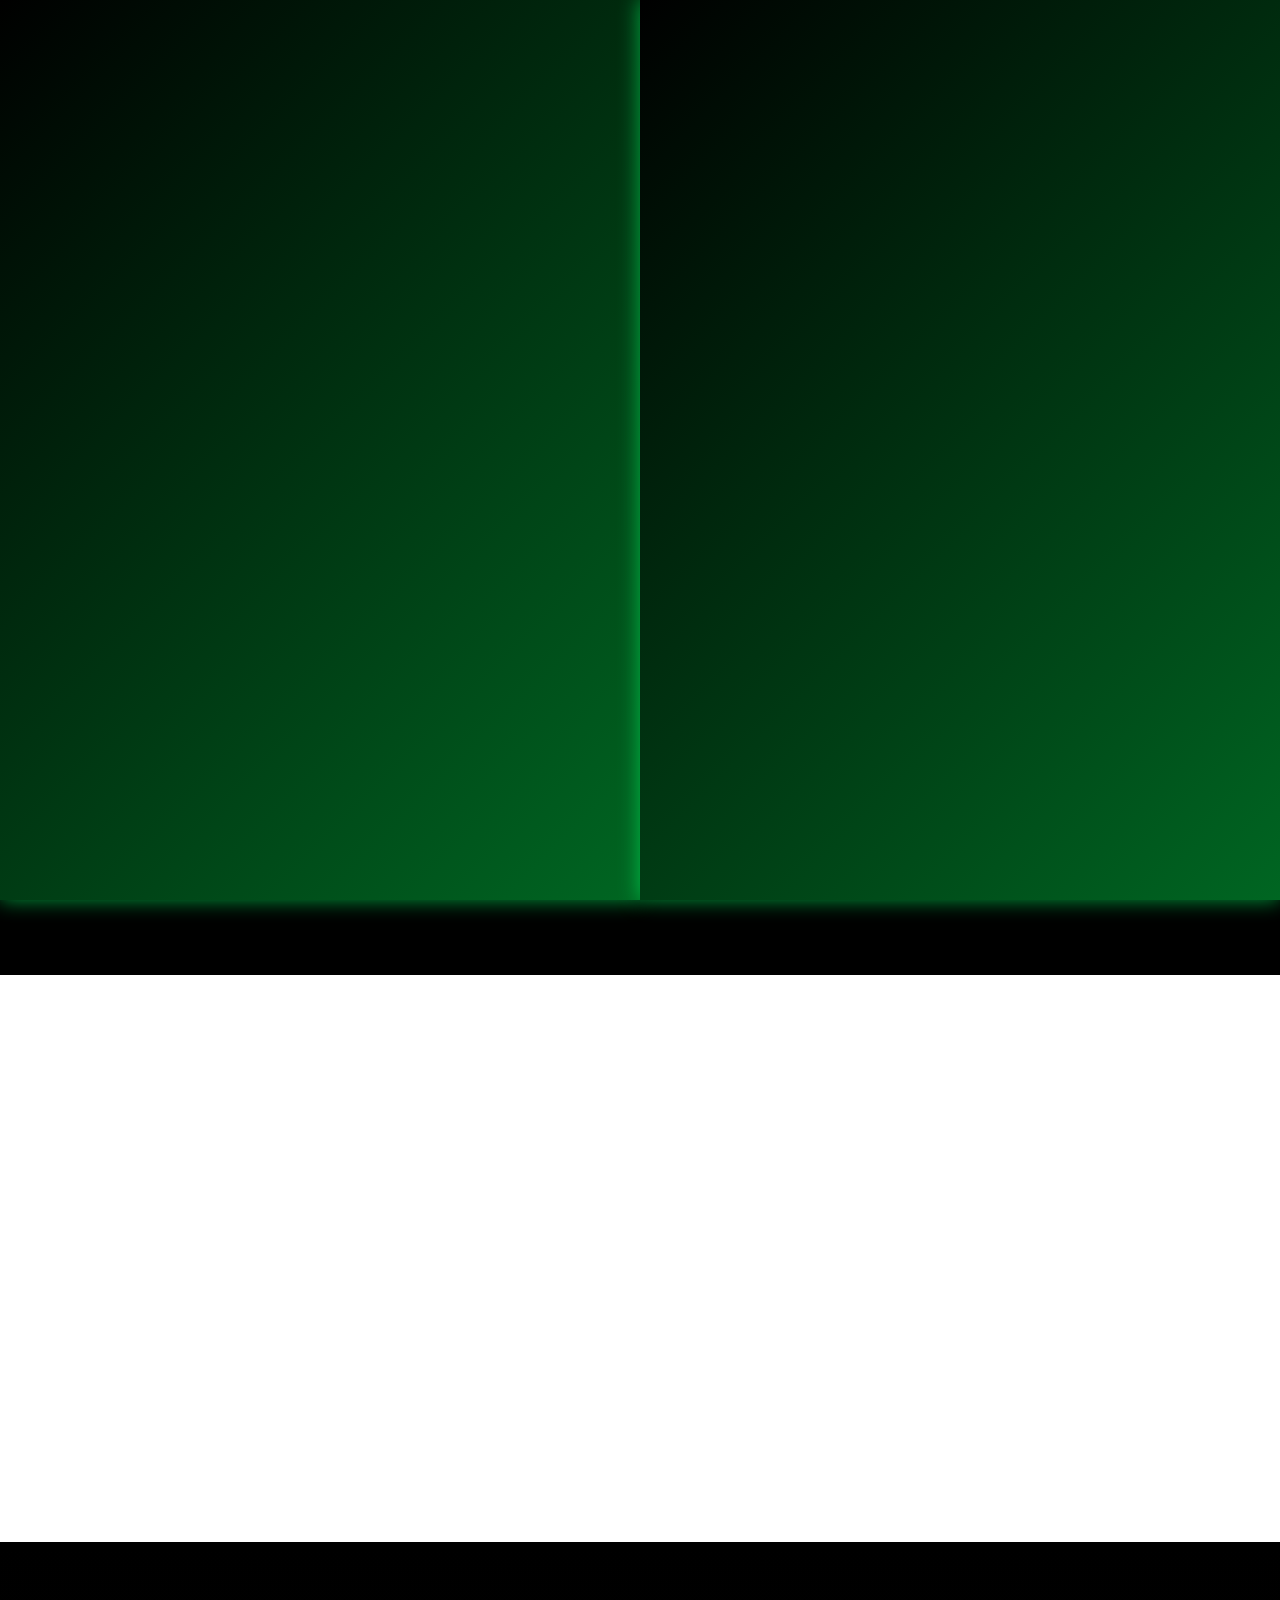
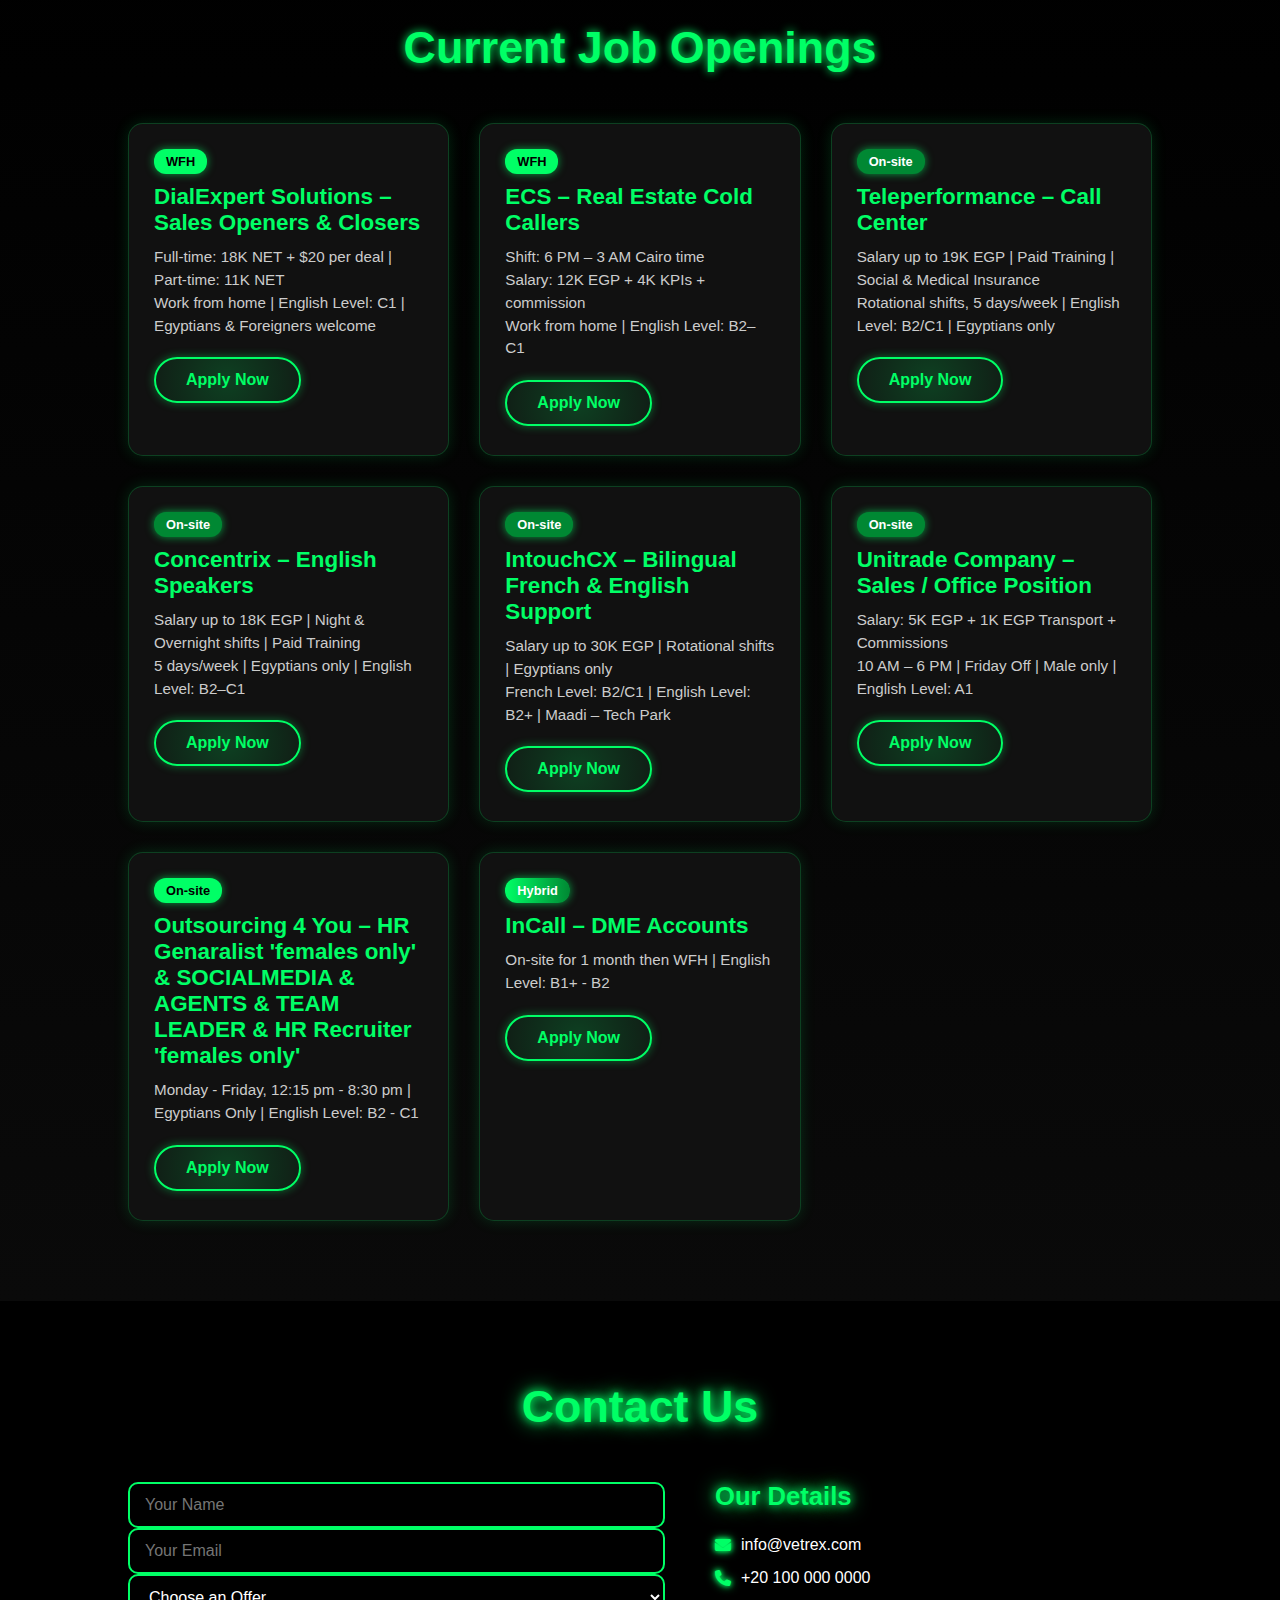
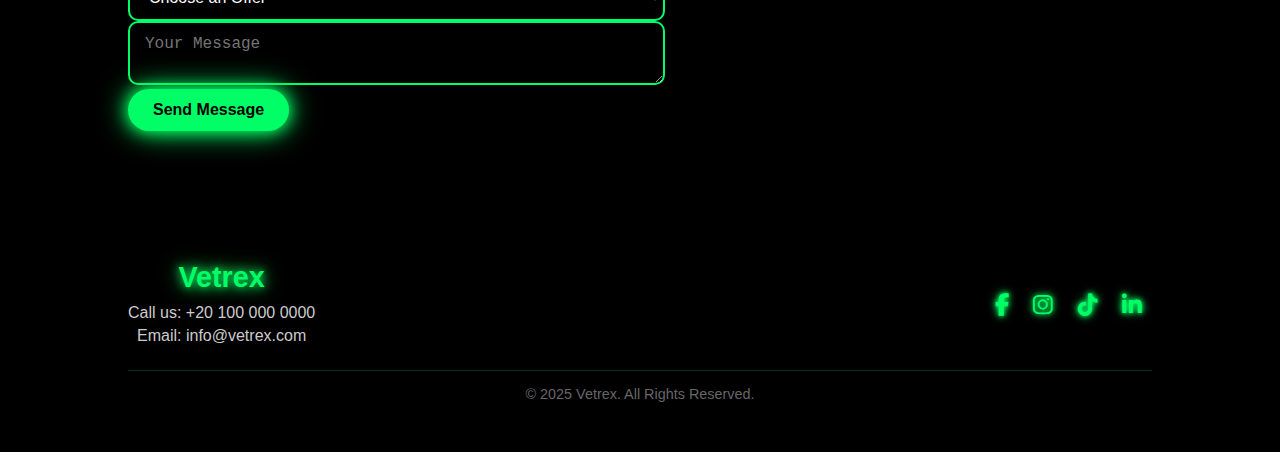
<file: index.html>
<!DOCTYPE html>
<html lang="en">
<head>
  <meta charset="UTF-8">
  <meta name="viewport" content="width=device-width, initial-scale=1.0">
  <title>Vetrex Agency</title>
  <meta name="viewport" content="width=device-width, initial-scale=1.0">
  <link rel="stylesheet" href="https://cdnjs.cloudflare.com/ajax/libs/font-awesome/6.4.0/css/all.min.css"/>
  <link rel="stylesheet" href="style.css">
</head>
<body>


 <!-- Splash Screen -->
  <div id="splash">
    <div class="door left-door"></div>
    <div class="door right-door"></div>

    <div class="logo-container" id="logoBox">
      <img src="img/vetrex-logo.png" alt="Vetrex Logo">
      <h1>VETREX</h1>
    </div>
  </div>


  
  <!-- Main Header -->
<header class="main-header">
  <div class="logo">
    <img src="img/vetrex-logo.jpg" alt="Vetrex Logo">
    <span class="vetrex">VETREX</span>
  </div>

  <!-- Hamburger Icon -->
  <div class="hamburger" id="hamburger">
    <i class="fa fa-bars"></i>
  </div>

  <nav id="nav-menu">
    <ul>
      <li><a href="#hero">Home</a></li>
      <li><a href="#about">About</a></li>
      <li><a href="#jobs">Jobs</a></li>
      <li><a href="#contact">Contact</a></li>
    </ul>
  </nav>
  <a href="login/login.html" class="cta">Log in</a>
</header>


<!-- ===== Hero Section ===== -->
<section class="hero" id="hero">
  <div class="hero-content">
    <h1 class="glitch-text">Welcome to <span>Vetrex</span></h1>
    <p>At Vetrex, we don’t just connect companies with talent,  
      we build bridges between ambition and success.  
      Whether you’re looking for your dream job or the perfect candidate,  
      Vetrex is your gateway to the future of work.  
      Join us today and step into a world of endless possibilities.</p>
    <div class="hero-buttons">
      <a href="#jobs" class="btn">Explore Jobs</a>
      <a href="#contact" class="btn-outline">Hire Talent</a>
    </div>
  </div>

  <!-- أوراق شفافة -->
  <div class="paper paper1"></div>
  <div class="paper paper2"></div>
  <div class="paper paper3"></div>

  <!-- أقلام -->
  <div class="pen pen1"></div>
  <div class="pen pen2"></div>
</section>

<!-- ===== About Us Section ===== -->
<section class="about" id="about">
  <div class="about-container">
    <div class="about-text">
      <h2>About <span>Vetrex</span></h2>
      <p>
        At <span>Vetrex</span>, we connect ambitious talents with the right companies. 
        Our mission is to reshape the hiring industry by delivering transparency, speed, 
        and innovation. Whether you are looking for telesales, real estate, or customer 
        support experts, Vetrex is your trusted hiring partner.  
      </p>
      <p>
        We believe in people. That’s why our agency focuses not just on matching skills, 
        but also on building long-term success stories between candidates and companies.
      </p>
      <a href="#services" class="btn-about">Learn More</a>
    </div>

    <div class="about-img">
      <img src="img/vetrex-logo.png" alt="About Vetrex">
    </div>
  </div>
</section>

<!-- ===== Jobs Section ===== -->
<section id="jobs" class="jobs">
  <h2>Current Job Openings</h2>

  <div class="job-cards">

    <!-- DialExpert -->
    <div class="job-card wfh">
      <div class="badge">WFH</div>
      <h3>DialExpert Solutions – Sales Openers & Closers</h3>
      <p>Full-time: 18K NET + $20 per deal | Part-time: 11K NET<br>
      Work from home | English Level: C1 | Egyptians & Foreigners welcome</p>
      <a href="#" class="btn-apply">Apply Now</a>
    </div>

    <!-- ECS -->
    <div class="job-card wfh">
      <div class="badge">WFH</div>
      <h3>ECS – Real Estate Cold Callers</h3>
      <p>Shift: 6 PM – 3 AM Cairo time<br>
      Salary: 12K EGP + 4K KPIs + commission<br>
      Work from home | English Level: B2–C1</p>
      <a href="#" class="btn-apply">Apply Now</a>
    </div>

    <!-- Teleperformance -->
    <div class="job-card onsite">
      <div class="badge">On-site</div>
      <h3>Teleperformance – Call Center</h3>
      <p>Salary up to 19K EGP | Paid Training | Social & Medical Insurance<br>
      Rotational shifts, 5 days/week | English Level: B2/C1 | Egyptians only</p>
      <a href="#" class="btn-apply">Apply Now</a>
    </div>

    <!-- Concentrix -->
    <div class="job-card onsite">
      <div class="badge">On-site</div>
      <h3>Concentrix – English Speakers</h3>
      <p>Salary up to 18K EGP | Night & Overnight shifts | Paid Training<br>
      5 days/week | Egyptians only | English Level: B2–C1</p>
      <a href="#" class="btn-apply">Apply Now</a>
    </div>

    <!-- IntouchCX -->
    <div class="job-card onsite">
      <div class="badge">On-site</div>
      <h3>IntouchCX – Bilingual French & English Support</h3>
      <p>Salary up to 30K EGP | Rotational shifts | Egyptians only<br>
      French Level: B2/C1 | English Level: B2+ | Maadi – Tech Park</p>
      <a href="#" class="btn-apply">Apply Now</a>
    </div>

    <!-- Unitrade -->
    <div class="job-card onsite">
      <div class="badge">On-site</div>
      <h3>Unitrade Company – Sales / Office Position</h3>
      <p>Salary: 5K EGP + 1K EGP Transport + Commissions<br>
      10 AM – 6 PM | Friday Off | Male only | English Level: A1</p>
      <a href="#" class="btn-apply">Apply Now</a>
    </div>

    <!-- Outsourcing 4 You -->
    <div class="job-card wfh">
      <div class="badge">On-site</div>
      <h3>Outsourcing 4 You – HR Genaralist 'females only' & SOCIALMEDIA & AGENTS & TEAM LEADER & HR Recruiter 'females only'</h3>
      <p> Monday - Friday, 12:15 pm - 8:30 pm |  Egyptians Only	 | English Level: B2 - C1</p>
      <a href="#" class="btn-apply">Apply Now</a>
    </div>

    <!-- InCall -->
    <div class="job-card hybrid">
      <div class="badge">Hybrid</div>
      <h3>InCall – DME Accounts</h3>
      <p>On-site for 1 month then WFH | English Level: B1+ - B2</p>
      <a href="#" class="btn-apply">Apply Now</a>
    </div>

  </div>
</section>
<!-- ===== Contact Section ===== -->
<section class="contact-section">
  <h2>Contact Us</h2>
  <div class="contact-grid">
    <!-- Contact Form -->
    <div class="contact-form" id="contact">
      <form>
        <input type="text" placeholder="Your Name" required>
        <input type="email" placeholder="Your Email" required>
        <select>
          <option selected disabled>Choose an Offer</option>
          <option>DialExpert</option>
          <option>ECS</option>
          <option>Teleperformance</option>
          <option>Concentrix</option>
          <option>Incall</option>
          <option>IntouchCX</option>
          <option>Unitrade</option>
        </select>
        <textarea placeholder="Your Message" required></textarea>
        <button type="submit">Send Message</button>
      </form>
    </div>

    <!-- Contact Info -->
    <div class="contact-info">
      <h3>Our Details</h3>
      <p><i class="fa-solid fa-envelope"></i> info@vetrex.com</p>
      <p><i class="fa-solid fa-phone"></i> +20 100 000 0000</p>
    </div>
  </div>
</section>

<!-- Main Footer -->
<footer class="main-footer">
  <div class="footer-content">
    <div class="footer-info">
      <h3>Vetrex</h3>
      <p>Call us: +20 100 000 0000</p>
      <p>Email: info@vetrex.com</p>
    </div>

    <div class="footer-social">
      <a href="#" target="_blank"><i class="fab fa-facebook-f"></i></a>
      <a href="#" target="_blank"><i class="fab fa-instagram"></i></a>
      <a href="#" target="_blank"><i class="fab fa-tiktok"></i></a>
      <a href="#" target="_blank"><i class="fab fa-linkedin-in"></i></a>
    </div>
  </div>
  <div class="footer-bottom">
    &copy; 2025 Vetrex. All Rights Reserved.
  </div>
</footer>



    <script src="main.js"></script>

</body>
</html>
</file>
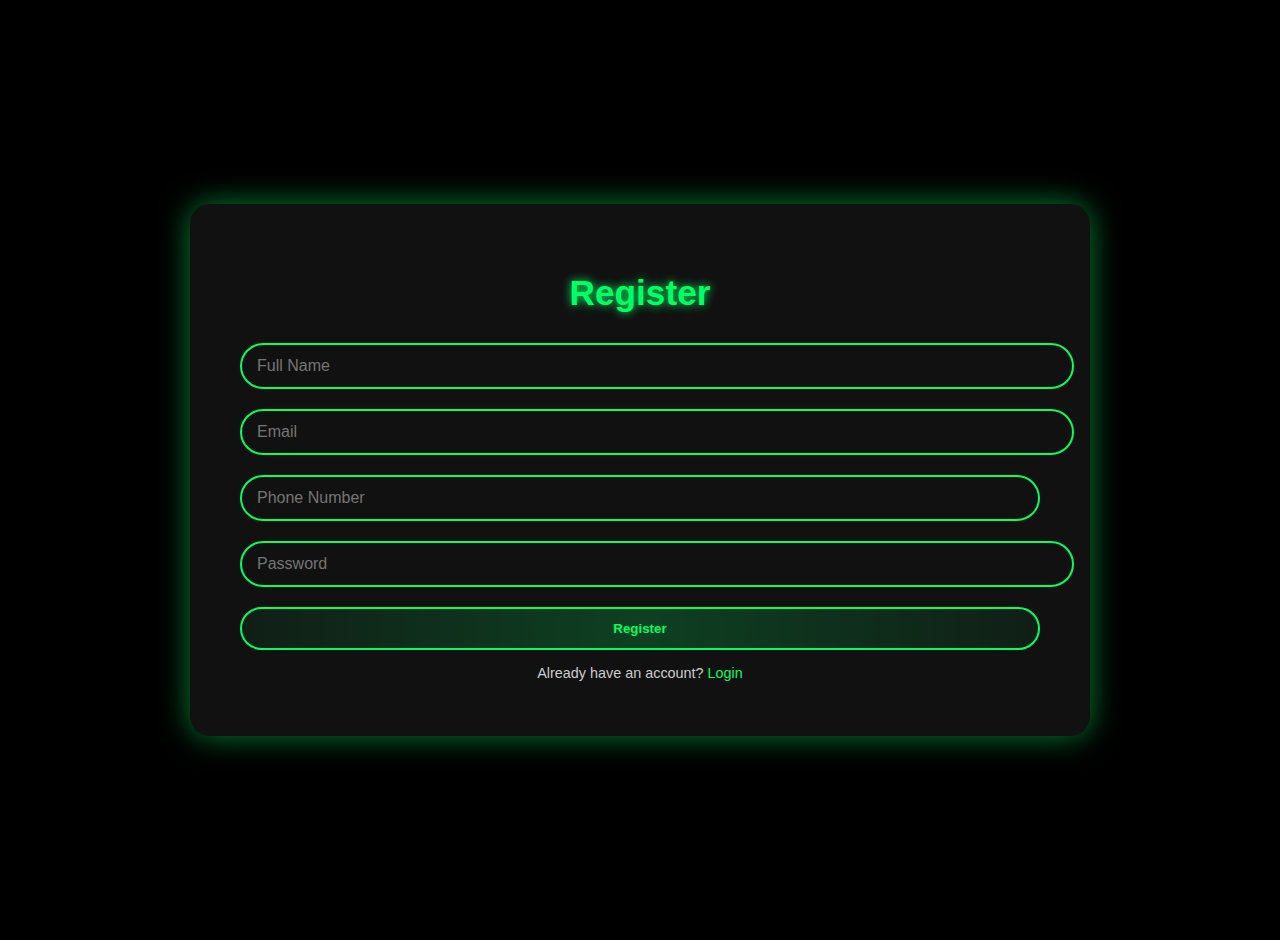
<file: login/login.html>
<!DOCTYPE html>
<html lang="en">
<head>
<meta charset="UTF-8">
<meta name="viewport" content="width=device-width, initial-scale=1.0">
<title>Vetrex Login/Register</title>
<link rel="stylesheet" href="style.css">
</head>
<body>

<section class="auth-section">
  <div class="auth-container">
    
    <!-- ===== Register Box ===== -->
    <div class="auth-box" id="register-box">
      <h2>Register</h2>
      <form id="register-form">
        <div class="input-group">
          <input type="text" name="fullname" required placeholder="Full Name">
        </div>
        <div class="input-group">
          <input type="email" name="reg_email" required placeholder="Email">
        </div>
        <div class="input-group phone-group">
          <input type="tel" name="phone" required placeholder="Phone Number" pattern="[0-9]{10}">
        </div>
        <div class="input-group">
          <input type="password" name="reg_password" required placeholder="Password">
        </div>
        <button type="submit" class="btn-auth">Register</button>
      </form>
      <p class="auth-footer">Already have an account? <a href="#" id="show-login">Login</a></p>
    </div>

    <!-- ===== Login Box ===== -->
    <div class="auth-box" id="login-box">
      <h2>Login</h2>
      <form id="login-form">
        <div class="input-group">
          <input type="email" name="login_email" required placeholder="Email">
        </div>
        <div class="input-group">
          <input type="password" name="login_password" required placeholder="Password">
        </div>
        <button type="submit" class="btn-auth">Login</button>
      </form>
      <p class="auth-footer">Don't have an account? <a href="#" id="show-register">Register</a></p>
    </div>

  </div>
</section>

<script src="script.js"></script>
</body>
</html>
</file>
<file: style.css>
* {
      margin: 0;
      padding: 0;
      box-sizing: border-box;
    }

    body {
      font-family: Arial, sans-serif;
       overflow-x: hidden; /* بس يمنع اسكرول يمين/شمال */
  overflow-y: auto;   /* يسمح بالسكروول العمودي */
      background: white; /* خلفية الموقع الأساسية */
    }

    /* ===== Splash Screen (بوابة) ===== */
    #splash {
      position: fixed;
      top: 0;
      left: 0;
      width: 100%;
      height: 100vh;
      display: flex;
      justify-content: center;
      align-items: center;
      background: linear-gradient(135deg, black, #003300); /* بوابة بتدرج أسود - أخضر */
      z-index: 9999;
      flex-direction: column;
    }

    .door {
      position: absolute;
      top: 0;
      width: 50%;
      height: 100%;
      background: linear-gradient(135deg, black, #006622); /* البوابات بتدرج */
      transition: transform 2s ease-in-out;
      box-shadow: 0 0 20px rgba(0, 255, 100, 0.6); /* لمسة glow */
    }

    .left-door {
      left: 0;
    }

    .right-door {
      right: 0;
    }

    .logo-container {
      display: flex;
      align-items: center;
      gap: 15px;
      z-index: 10000;
      opacity: 0;
      animation: fadeIn 1.5s forwards;
    }

    .logo-container img {
      width: 120px;
      filter: drop-shadow(0 0 8px #00ff66); /* Glow أخضر للوجو */
    }

    .logo-container h1 {
      font-size: 3rem;
      font-weight: bold;
      letter-spacing: 2px;
      background: linear-gradient(90deg, black, #00ff66);
      -webkit-background-clip: text;
      -webkit-text-fill-color: transparent;
      background-clip: text;
      text-fill-color: transparent;
      text-shadow: 0 0 12px rgba(0, 255, 100, 0.6); /* تأثير Neon */
    }

    @keyframes fadeIn {
      from { opacity: 0; transform: scale(0.8); }
      to { opacity: 1; transform: scale(1); }
    }

    @keyframes fadeOut {
      from { opacity: 1; }
      to { opacity: 0; transform: scale(0.8); }
    }
/* ===== Header Section ===== */
.main-header {
  width: 100%;
  padding: 15px 40px;
  background: black;
  display: flex;
  justify-content: space-between;
  align-items: center;
  position: sticky;
  top: 0;
  z-index: 100;
  box-shadow: 0 3px 10px rgba(0,0,0,0.4);
}

.main-header .logo {
  display: flex;
  align-items: center;
  gap: 10px;
}

.main-header .logo img {
  width: 45px;
  filter: drop-shadow(0 0 6px #00ff66);
}

.main-header .logo span {
  font-size: 1.5rem;
  font-weight: bold;
  background: linear-gradient(90deg, black 50%, #00cc44 50%);
  -webkit-background-clip: text;
  -webkit-text-fill-color: transparent;
  text-shadow: 0 0 6px rgba(0,255,100,0.4);
  cursor: pointer;
  transition: all 0.4s ease-in-out;
}

/* Hover effect على اللوجو */
.main-header .logo span:hover {
  -webkit-text-fill-color: white;
  background: none;
  text-shadow: 0 0 10px #00ff66, 0 0 20px #00ff66;
}

.main-header nav ul {
  list-style: none;
  display: flex;
  gap: 30px;
}

.main-header nav ul li a {
  position: relative;
  color: white;
  text-decoration: none;
  font-weight: 500;
  transition: color 0.3s;
  padding: 5px 0;
}

.main-header nav ul li a::after {
  content: "";
  position: absolute;
  left: 0;
  bottom: 0;
  width: 0%;
  height: 2px;
  background: #00ff66;
  transition: width 0.3s ease-in-out;
  box-shadow: 0 0 5px #00ff66, 0 0 10px #00ff66;
}

.main-header nav ul li a:hover::after,
.main-header nav ul li a:active::after {
  width: 100%;
}

.main-header nav ul li a:hover {
  color: #00ff66;
}

.main-header nav ul li a:active {
  color: #00ff66;
  text-shadow: 0 0 10px #00ff66, 0 0 20px #00ff66;
  transform: scale(0.95);
}


.main-header .cta {
  background: linear-gradient(90deg, #00aa44, black);
  color: white;
  padding: 10px 20px;
  border-radius: 25px;
  font-weight: bold;
  text-decoration: none;
  transition: 0.3s;
}

.main-header .cta:hover {
  background: linear-gradient(90deg, black, #00ff66);
  box-shadow: 0 0 10px #00ff66;
}

/* ===== Vetrex Logo Text ===== */
.vetrex {
  font-size: 2.5rem;
  font-weight: 900;
  letter-spacing: 3px;
  color: transparent;
  -webkit-text-stroke: 2px #00ff66;
  text-shadow: 0 0 10px #00ff66, 0 0 20px #00ff66, 0 0 40px #00ff66;
  position: relative;
  cursor: pointer;
  transition: all 0.5s ease-in-out;
  overflow: hidden;
}

.vetrex:hover {
  -webkit-text-stroke: 0px;
  background: linear-gradient(90deg, #00ff66, black, #00ff66);
  -webkit-background-clip: text;
  -webkit-text-fill-color: transparent;
  text-shadow: 0 0 15px #00ff66, 0 0 30px #00ff66;
}

/* Shine Line Animation */
.vetrex::after {
  content: "";
  position: absolute;
  top: 0;
  left: -100%;
  width: 100%;
  height: 100%;
  background: linear-gradient(
    120deg,
    transparent,
    rgba(255, 255, 255, 0.6),
    transparent
  );
  transform: skewX(-25deg);
}

.vetrex:hover::after {
  animation: shine 1s forwards;
}

@keyframes shine {
  100% {
    left: 150%;
  }
}

/* ===== Hero Section ===== */
.hero {
  position: relative;
  height: 100vh;
  display: flex;
  flex-direction: column;
  justify-content: center;
  align-items: center;
  text-align: center;
  overflow: hidden;
  background: black;
  color: white;
  padding: 0 20px;
}

/* المحتوى */
.hero-content {
  position: relative;
  z-index: 10; /* يخليها فوق الورق والأقلام */
  max-width: 700px;
}

.glitch-text {
  font-size: 3.5rem;
  font-weight: 900;
  text-transform: uppercase;
  letter-spacing: 4px;
  margin-bottom: 20px;
  color: white;
  position: relative;
  cursor: pointer;
  transition: all 0.4s ease-in-out;
}

/* اللون الأخضر */
.glitch-text span {
  color: #00ff66;
  transition: all 0.4s ease-in-out;
}

/* Hover طبيعي */
.glitch-text:hover {
  color: #00ff66;
  text-shadow: 0 0 10px #00ff66, 0 0 20px #00ff66, 0 0 40px #00ff66;
  transform: scale(1.05);
}

/* Pixel Effect عند الضغط */
.glitch-text:active {
  animation: pixel-glitch 0.4s steps(4) forwards;
}

@keyframes pixel-glitch {
  0% {
    clip-path: inset(0 0 0 0);
    filter: none;
  }
  25% {
    clip-path: inset(10% 0 30% 0);
    filter: contrast(200%) brightness(150%);
  }
  50% {
    clip-path: inset(30% 0 50% 0);
    filter: hue-rotate(90deg);
  }
  75% {
    clip-path: inset(60% 0 20% 0);
    filter: contrast(300%) saturate(200%);
  }
  100% {
    clip-path: inset(0 0 0 0);
    filter: none;
  }
}


.hero-content p {
  font-size: 1.2rem;
  line-height: 1.6;
  margin-bottom: 30px;
  color: #ddd;
}

.hero-buttons {
  display: flex;
  gap: 20px;
  justify-content: center;
}

.hero-buttons .btn,
.hero-buttons .btn-outline {
  padding: 12px 25px;
  font-size: 1rem;
  font-weight: bold;
  border-radius: 30px;
  text-decoration: none;
  transition: 0.3s;
}

.hero-buttons .btn {
  background: linear-gradient(90deg, #00ff66, black);
  color: white;
}

.hero-buttons .btn:hover {
  background: linear-gradient(90deg, black, #00ff66);
  box-shadow: 0 0 15px #00ff66;
}

.hero-buttons .btn-outline {
  border: 2px solid #00ff66;
  color: #00ff66;
  background: transparent;
}

.hero-buttons .btn-outline:hover {
  background: #00ff66;
  color: black;
  box-shadow: 0 0 15px #00ff66;
}

/* ===== Decorations (ورق وأقلام) ===== */
.paper, .pen {
  position: absolute;
  z-index: 1; /* ورا المحتوى */
}

/* الورق */
.paper {
  width: 50px;
  height: 70px;
  background: rgba(255, 255, 255, 0.15);
  backdrop-filter: blur(3px);
  border-radius: 6px;
  border: 1px solid rgba(255,255,255,0.25);
  animation: floatPaper 10s linear infinite;
}

.paper1 { left: 10%; bottom: -100px; animation-delay: 0s; }
.paper2 { left: 45%; bottom: -120px; animation-delay: 4s; }
.paper3 { left: 75%; bottom: -150px; animation-delay: 7s; }

@keyframes floatPaper {
  0% { transform: translateY(0) rotate(0deg); opacity: 0; }
  20% { opacity: 1; }
  50% { transform: translateY(-500px) rotate(180deg); opacity: 0.9; }
  100% { transform: translateY(-1000px) rotate(360deg); opacity: 0; }
}

/* الأقلام */
.pen {
  width: 8px;
  height: 80px;
  background: linear-gradient(180deg, #222, #555, #111);
  border-radius: 3px;
  box-shadow: 0 0 8px rgba(0,255,100,0.4);
  animation: floatPen 12s linear infinite;
}

.pen::before {
  content: "";
  position: absolute;
  top: -10px;
  left: -2px;
  width: 12px;
  height: 12px;
  background: gold;
  clip-path: polygon(50% 0, 0 100%, 100% 100%);
}

.pen1 { left: 20%; bottom: -200px; animation-delay: 2s; }
.pen2 { left: 60%; bottom: -250px; animation-delay: 6s; }

@keyframes floatPen {
  0% { transform: translateY(0) rotate(-20deg); opacity: 0; }
  20% { opacity: 1; }
  50% { transform: translateY(-600px) rotate(20deg); opacity: 0.9; }
  100% { transform: translateY(-1200px) rotate(-20deg); opacity: 0; }
}

/* ===== About Us Section ===== */
.about {
  background: linear-gradient(180deg, #000, #0a0a0a);
  padding: 80px 10%;
  color: white;
  position: relative;
  overflow: hidden;
}

.about-container {
  display: flex;
  align-items: center;
  justify-content: space-between;
  flex-wrap: wrap;
  gap: 40px;
}

.about-text {
  flex: 1 1 500px;
  animation: fadeUp 1s ease forwards;
}

.about-text h2 {
  font-size: 2.8rem;
  margin-bottom: 20px;
  position: relative;
}

.about-text h2 span {
  color: #00ff66;
  text-shadow: 0 0 10px #00ff66;
}

/* Underline Animation */
.about-text h2::after {
  content: "";
  position: absolute;
  bottom: -8px;
  left: 0;
  width: 0;
  height: 3px;
  background: #00ff66;
  transition: width 0.6s ease;
}

.about-text h2:hover::after {
  width: 100%;
}

.about-text p {
  font-size: 1.1rem;
  line-height: 1.7;
  color: #ccc;
  margin-bottom: 20px;
  animation: fadeIn 1.5s ease forwards;
}

.btn-about {
  display: inline-block;
  margin-top: 15px;
  padding: 12px 30px;
  border-radius: 30px;
  background: linear-gradient(90deg, #00ff66, black);
  color: white;
  font-weight: bold;
  text-decoration: none;
  transition: 0.3s;
}

.btn-about:hover {
  background: linear-gradient(90deg, black, #00ff66);
  box-shadow: 0 0 15px #00ff66;
}

.about-img {
  flex: 1 1 400px;
  text-align: center;
  animation: fadeRight 1.2s ease forwards;
}

.about-img img {
  width: 100%;
  max-width: 400px;
  border-radius: 20px;
  box-shadow: 0 0 20px rgba(0,255,100,0.4);
  transition: transform 0.4s ease;
}

.about-img img:hover {
  transform: scale(1.05);
}

/* Animations */
@keyframes fadeUp {
  from { opacity: 0; transform: translateY(50px); }
  to { opacity: 1; transform: translateY(0); }
}

@keyframes fadeRight {
  from { opacity: 0; transform: translateX(80px); }
  to { opacity: 1; transform: translateX(0); }
}

@keyframes fadeIn {
  from { opacity: 0; }
  to { opacity: 1; }
}
/* ===== Scroll Reveal Effect ===== */
.about, .hero, .about-text, .about-img {
  opacity: 0;
  transform: translateY(60px);
  transition: all 1s ease-out;
}

.reveal {
  opacity: 1 !important;
  transform: translateY(0) !important;
}
.jobs {
  background: linear-gradient(180deg, #000, #0a0a0a);
  padding: 80px 10%;
  color: white;
  position: relative;
  overflow: hidden;
}

.jobs h2 {
  text-align: center;
  font-size: 2.8rem;
  margin-bottom: 50px;
  color: #00ff66;
  text-shadow: 0 0 10px #00ff66;
}

.job-cards {
  display: grid;
  grid-template-columns: repeat(auto-fit, minmax(280px, 1fr));
  gap: 30px;
}

.job-card {
  background: #111;
  border: 1px solid rgba(0,255,100,0.2);
  border-radius: 15px;
  padding: 25px;
  box-shadow: 0 0 15px rgba(0,255,100,0.15);
  transition: transform 0.3s, box-shadow 0.3s;
}

.job-card:hover {
  transform: translateY(-8px);
  box-shadow: 0 0 25px rgba(0,255,100,0.4);
}

.job-card h3 {
  font-size: 1.4rem;
  color: #00ff66;
  margin-bottom: 10px;
}

.job-card p {
  font-size: 0.95rem;
  line-height: 1.5;
  color: #ccc;
}

.btn-apply {
  display: inline-block;
  margin-top: 20px;
  padding: 12px 30px;
  border-radius: 50px;
  background: transparent;
  color: #00ff66;
  font-weight: bold;
  text-decoration: none;
  border: 2px solid #00ff66;
  position: relative;
  overflow: hidden;
  transition: all 0.4s ease-in-out;
  box-shadow: 0 0 10px rgba(0,255,100,0.4);
}

.btn-apply::before {
  content: "";
  position: absolute;
  top: -50%;
  left: -50%;
  width: 200%;
  height: 200%;
  background: radial-gradient(circle, rgba(0,255,100,0.2), transparent 70%);
  animation: pulseGlow 2.5s infinite;
}

@keyframes pulseGlow {
  0% { transform: scale(0.8); opacity: 0.7; }
  50% { transform: scale(1.2); opacity: 0.2; }
  100% { transform: scale(0.8); opacity: 0.7; }
}

.btn-apply:hover {
  background: #00ff66;
  color: black;
  transform: scale(1.05);
  box-shadow: 0 0 20px #00ff66, 0 0 40px #00ff66;
}

/* Badge Colors */
.badge {
  display: inline-block;
  padding: 5px 12px;
  border-radius: 12px;
  font-size: 0.8rem;
  font-weight: bold;
  margin-bottom: 10px;
  color: #fff;
  box-shadow: 0 0 8px rgba(0,255,100,0.6);
}

.wfh .badge { background: #00ff66; color: black; }
.onsite .badge { background: #008833; }
.hybrid .badge { background: linear-gradient(90deg, #00ff66, #008833); }

/* ===== Contact Section ===== */
.contact-section {
  background: #000;
  color: #fff;
  padding: 80px 10%;
}

.contact-section h2 {
  color: #00ff66;
  text-shadow: 0 0 10px #00ff66, 0 0 20px #00ff66;
  margin-bottom: 50px;
  font-size: 2.8rem;
  text-align: center;
}

.contact-grid {
  display: flex;
  gap: 50px;
  flex-wrap: wrap;
  justify-content: center;
  align-items: flex-start;
}

.contact-form {
  flex: 1 1 400px;
  display: flex;
  flex-direction: column;
  gap: 15px;
}

.contact-form input,
.contact-form textarea,
.contact-form select {
  width: 100%;
  padding: 12px 15px;
  border-radius: 10px;
  border: 2px solid #00ff66;
  background: rgba(0,0,0,0.8);
  color: #fff;
  font-size: 1rem;
  outline: none;
  transition: all 0.3s ease;
}

.contact-form input:focus,
.contact-form textarea:focus,
.contact-form select:focus {
  border-color: #00ffcc;
  box-shadow: 0 0 15px #00ff66;
}

.contact-form button {
  padding: 12px 25px;
  font-size: 1rem;
  font-weight: bold;
  color: black;
  background: #00ff66;
  border: none;
  border-radius: 50px;
  cursor: pointer;
  box-shadow: 0 0 15px #00ff66, 0 0 30px #00ff66;
  transition: all 0.3s ease;
}

.contact-form button:hover {
  background: black;
  color: #00ff66;
  box-shadow: 0 0 25px #00ffcc, 0 0 50px #00ff66;
}

.contact-info {
  flex: 1 1 300px;
}

.contact-info h3 {
  color: #00ff66;
  text-shadow: 0 0 10px #00ff66, 0 0 20px #00ff66;
  margin-bottom: 25px;
  font-size: 1.6rem;
}

.contact-info p {
  font-size: 1rem;
  margin-bottom: 15px;
  display: flex;
  align-items: center;
  gap: 10px;
  transition: all 0.3s ease;
}

.contact-info i {
  color: #00ff66;
  text-shadow: 0 0 5px #00ff66, 0 0 10px #00ff66;
  transition: all 0.3s ease;
}

.contact-info p:hover i {
  color: #00ffcc;
  text-shadow: 0 0 10px #00ffcc, 0 0 20px #00ffcc;
}

.contact-info p:hover {
  transform: translateX(5px);
}

/* Main Footer*/
.main-footer {
  background: #000;
  color: #fff;
  padding: 50px 10%;
  text-align: center;
  position: relative;
}

.footer-content {
  display: flex;
  flex-wrap: wrap;
  justify-content: space-between;
  align-items: center;
  gap: 30px;
  margin-bottom: 20px;
}

.footer-info h3 {
  color: #00ff66;
  text-shadow: 0 0 10px #00ff66, 0 0 20px #00ff66;
  font-size: 1.8rem;
  margin-bottom: 10px;
}

.footer-info p {
  font-size: 1rem;
  color: #ccc;
  margin: 5px 0;
}

.footer-social a {
  margin: 0 10px;
  font-size: 1.4rem;
  color: #00ff66;
  transition: 0.3s;
  text-shadow: 0 0 5px #00ff66, 0 0 10px #00ff66;
}

.footer-social a:hover {
  color: #00ffcc;
  text-shadow: 0 0 15px #00ffcc, 0 0 30px #00ff66;
  transform: scale(1.2);
}

.footer-bottom {
  color: #666;
  font-size: 0.9rem;
  border-top: 1px solid rgba(0,255,100,0.2);
  padding-top: 15px;
  margin-top: 20px;
}
/* ========== Mobile Responsive ========== */
@media (max-width: 768px) {
  .main-header {
    flex-direction: column;
    padding: 10px 20px;
    align-items: flex-start;
  }

  .main-header nav ul {
    flex-direction: column;
    gap: 15px;
    margin-top: 10px;
  }

  .hero {
    height: auto;
    padding: 60px 15px;
  }

  .glitch-text {
    font-size: 2rem;
  }

  .hero-content p {
    font-size: 1rem;
  }

  .about-container {
    flex-direction: column;
    text-align: center;
  }

  .about-text, .about-img {
    flex: 1 1 100%;
  }

  .job-cards {
    grid-template-columns: 1fr;
  }

  .contact-grid {
    flex-direction: column;
    gap: 30px;
  }

  .footer-content {
    flex-direction: column;
    text-align: center;
  }
}

@media (max-width: 480px) {
  .glitch-text {
    font-size: 1.6rem;
    letter-spacing: 2px;
  }

  .vetrex {
    font-size: 1.5rem;
  }

  .hero-buttons {
    flex-direction: column;
    gap: 15px;
  }

  .btn, .btn-outline {
    width: 100%;
    text-align: center;
  }

  .contact-form input, 
  .contact-form textarea,
  .contact-form select,
  .contact-form button {
    font-size: 0.9rem;
  }
}
/* ===== Hamburger Menu ===== */
.hamburger {
  display: none;
  font-size: 1.8rem;
  color: #00ff66;
  cursor: pointer;
  z-index: 1100;
}

@media (max-width: 768px) {
  .hamburger {
    display: block;
  }

  .main-header {
    flex-wrap: wrap;
  }

  #nav-menu {
    display: none;
    width: 100%;
  }

  #nav-menu.active {
    display: block;
  }

  #nav-menu ul {
    flex-direction: column;
    gap: 15px;
    margin-top: 10px;
    text-align: left;
  }

  .main-header .cta {
    margin-top: 10px;
  }
}
</file>
<file: login/style.css>
/* ===== General Styles ===== */
body {
  margin: 0;
  font-family: Arial, sans-serif;
  background: #000;
  color: #fff;
}

.auth-section {
  display: flex;
  justify-content: center;
  align-items: center;
  min-height: 100vh;
  padding: 20px;
}

.auth-container {
  background: #111;
  padding: 40px 50px;
  border-radius: 20px;
  box-shadow: 0 0 30px rgba(0,255,100,0.5);
  max-width: 800px;
  width: 100%;
  display: flex;
  flex-wrap: wrap;
  gap: 50px;
  justify-content: center;
  position: relative;
}

.auth-box {
  flex: 1 1 300px;
  transition: all 0.5s ease;
}

/* Hide login by default */
#login-box {
  display: none;
}

.auth-box h2 {
  color: #00ff66;
  text-shadow: 0 0 10px #00ff66;
  margin-bottom: 30px;
  text-align: center;
  font-size: 2.2rem;
}

.input-group {
  margin-bottom: 20px;
  position: relative;
}

.input-group input {
  width: 100%;
  padding: 12px 15px;
  border-radius: 30px;
  border: 2px solid #00ff66;
  background: transparent;
  color: white;
  font-size: 1rem;
  outline: none;
  transition: all 0.3s ease;
}

.input-group input:focus {
  box-shadow: 0 0 10px #00ff66, 0 0 20px #00ff66;
  border-color: #00ff66;
}

.phone-group {
  display: flex;
  align-items: center;
}

.phone-prefix {
  color: #00ff66;
  font-weight: bold;
  margin-right: 10px;
  text-shadow: 0 0 5px #00ff66, 0 0 10px #00ff66;
}

.btn-auth {
  width: 100%;
  padding: 12px;
  border-radius: 50px;
  background: transparent;
  border: 2px solid #00ff66;
  color: #00ff66;
  font-weight: bold;
  cursor: pointer;
  transition: all 0.4s ease-in-out;
  position: relative;
  overflow: hidden;
}

.btn-auth::before {
  content: "";
  position: absolute;
  top: -50%;
  left: -50%;
  width: 200%;
  height: 200%;
  background: radial-gradient(circle, rgba(0,255,100,0.2), transparent 70%);
  animation: pulseGlow 2.5s infinite;
}

@keyframes pulseGlow {
  0% { transform: scale(0.8); opacity: 0.7; }
  50% { transform: scale(1.2); opacity: 0.2; }
  100% { transform: scale(0.8); opacity: 0.7; }
}

.btn-auth:hover {
  background: #00ff66;
  color: black;
  box-shadow: 0 0 20px #00ff66, 0 0 40px #00ff66;
  transform: scale(1.05);
}

.auth-footer {
  margin-top: 15px;
  text-align: center;
  font-size: 0.9rem;
  color: #ccc;
}

.auth-footer a {
  color: #00ff66;
  text-decoration: none;
}

.auth-footer a:hover {
  text-shadow: 0 0 10px #00ff66;
}
</file>
